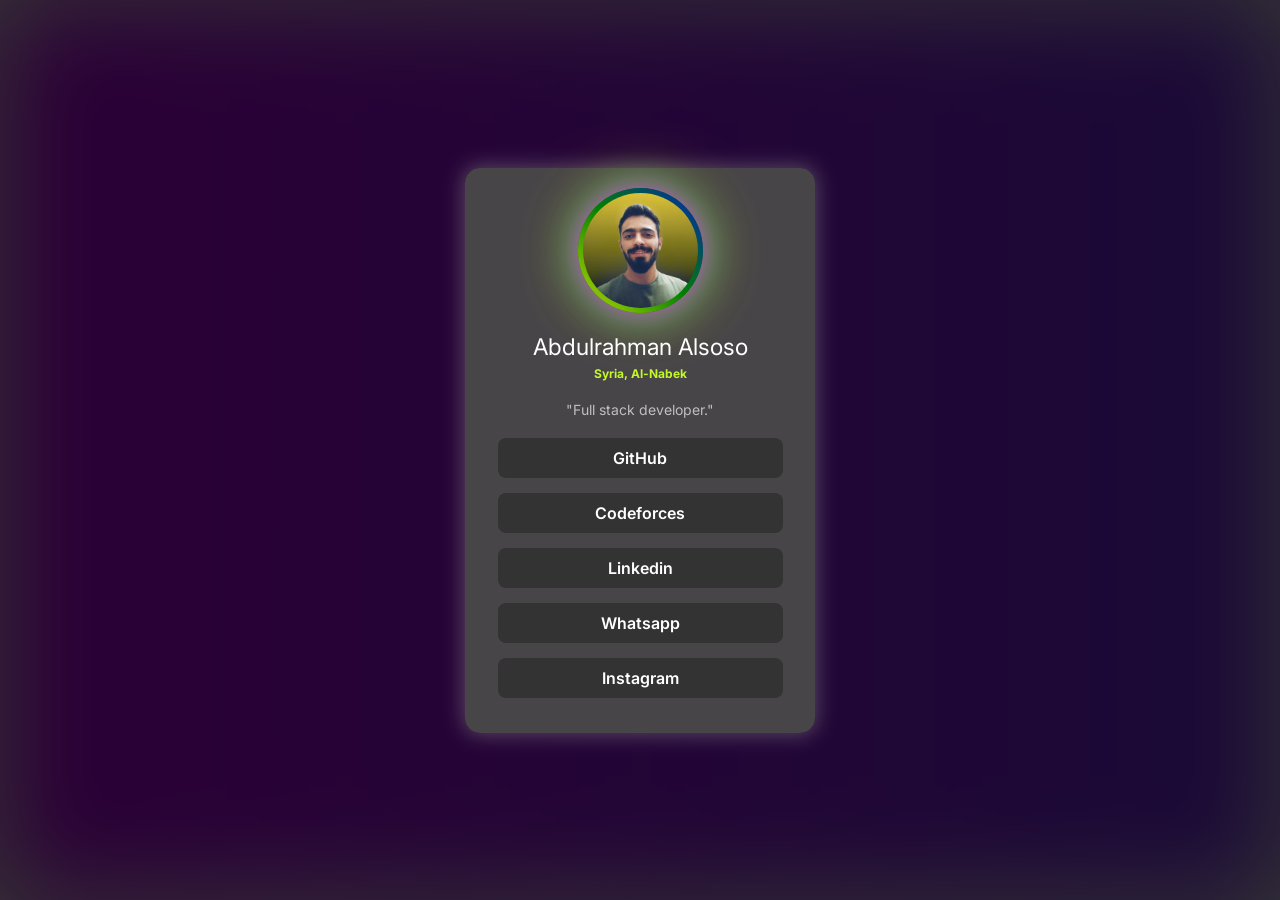
<file: index.html>
<!DOCTYPE html>
<html lang="en">
<head>
    <link href="https://fonts.googleapis.com/css2?family=Inter:wght@400;600;700&display=swap" rel="stylesheet">
    <meta charset="UTF-8">
    <meta name="viewport" content="width=device-width, initial-scale=1.0">
    <link rel="stylesheet" href="/Style.css">
    <title>Abdulrahman Alsoso | Full Stack Developer in Syria</title>
    <meta name="description" content="Abdulrahman Alsoso - Full Stack Developer (مطور كامل) من سوريا - النبك. متخصص في تطوير تطبيقات الويب والموبايل باستخدام .NET, MAUI, وRESTful APIs. تواصل معي للحصول على حلول برمجية احترافية.">
    <meta name="keywords" content="Abdulrahman Alsoso, عبد الرحمن الصوصو, Full Stack Developer, مطور كامل, Syria, النبك, .NET Developer, MAUI, RESTful API, برمجة, تطوير مواقع, Mobile Apps, Web Development">
    <meta name="author" content="Abdulrahman Alsoso">

    <meta property="og:title" content="Abdulrahman Alsoso | Full Stack Developer">
    <meta property="og:description" content="Full Stack Developer من سوريا - النبك. خبرة في تطوير تطبيقات الويب والموبايل باستخدام أحدث التقنيات.">
    <meta property="og:image" content="https://abdulrahman-alsoso.netlify.app/src/Abdulrahman-image.png">
    <meta property="og:url" content="https://abdulrahman-alsoso.netlify.app">
    <meta property="og:type" content="website">

    <script type="application/ld+json">
    {
      "@context": "https://schema.org",
      "@type": "Person",
      "name": "Abdulrahman Alsoso",
      "alternateName": "عبد الرحمن الصوصو",
      "jobTitle": "Full Stack Developer",
      "url": "https://abdulrahman-alsoso.netlify.app",
      "image": "https://abdulrahman-alsoso.netlify.app/src/Abdulrahman-image.png",
      "address": {
        "@type": "PostalAddress",
        "addressLocality": "Al-Nabek",
        "addressRegion": "Rif Dimashq",
        "addressCountry": "Syria"
      },
      "sameAs": [
        "https://www.linkedin.com/in/abdulrahman-alsoso-612069251?utm_source=share&utm_campaign=share_via&utm_content=profile&utm_medium=android_app",
        "https://github.com/AbdulrahmanAlsoso",
        "https://codeforces.com/profile/abdoannpk",
        "https://wa.me/963938953454",
        "https://www.instagram.com/abdoalsoso?igsh=MXA3cXlyMXljcDQ5eg=="
      ],
      "knowsAbout": [
        ".NET Core", "MAUI", "RESTful APIs", "Clean Architecture", "Full Stack Development",
        "C#", "Entity Framework", "Unit Testing", "Mobile Apps", "Web Development"
      ]
    }
    </script>
</head>
<body>
    <div class="blure-body">

        <div class="main-background">
            <img src="/src/Abdulrahman-image.png" alt="profile" class="profile-pic">
            
        </img>
        <div class="title-description">
            <p class="name">Abdulrahman Alsoso</p>
            <p class="location">Syria, Al-Nabek</p>
            <p class="job">"Full stack developer."</p    >
            </div>
            <div class=".button-counter">
                <a href="https://github.com/AbdulrahmanAlsoso" target="_blank">GitHub</a>
                <a href="https://codeforces.com/profile/abdoannpk" target="_blank">Codeforces</a>
                <a href="https://www.linkedin.com/in/abdulrahman-alsoso-612069251?utm_source=share&utm_campaign=share_via&utm_content=profile&utm_medium=android_app" target="_blank">Linkedin</a>
                <a href="https://wa.me/963938953454" target="_blank">Whatsapp</a>
                <a href="https://www.instagram.com/abdoalsoso?igsh=MXA3cXlyMXljcDQ5eg==" target="_blank">Instagram</a>
            </div>
        </div>
    </div>
</body>
</html>
</file>
<file: Style.css>
* {
      margin: 0;
      padding: 0;
      box-sizing: border-box;
    }
body{
    font-family: 'Inter', sans-serif;
    display: flex;
    justify-content: center;
    align-items: center;
    height: 100vh;
    margin: 0px;
    padding: 0px;
    color: aliceblue;
    background: linear-gradient(270deg, #ff0057, #ffcc00, #00ffcc, #0077ff, #cc00ff);
    background-size: 1000% 1000%;
    animation: glowingBackground 15s ease infinite;
    box-shadow: inset 0 0 100px rgb(255 255 255);;
}
.blure-body{
    position: absolute;
    top: 0;
    left: 0;
    width: 100%;
    height:100%;
    display: flex;
    backdrop-filter: blur(10px);
    background-color: rgb(0 0 0 / 79%);
    justify-content: center;
    align-items: center;
}
.button-counter{
    width: 100%;
    display: flex;
    justify-content: center; 
    align-items: center;  
}
a {
    margin-bottom: 15px;
    height: 40px;
    display: flex;
    color: white;
    background-color: hsl(0, 0%, 20%);  
    border-radius: 8px;
    width: 285px;
    border: none;
    align-items: center;
    justify-content: center;
    font-weight: 600;
    text-decoration: none;
    
}
a:hover{
    color:hsl(0, 0%, 20%);
    background-color:hsl(75, 94%, 57%)  ;
    cursor: pointer;
    transition: color 500ms;
    transition: background-color 500ms;
}
.main-background {
    width: 350px;
    padding: 20px;
    background-color: hsl(0deg 0% 28.76% / 95%);
    border-radius: 15px;
    align-items: center;
    display: flex;
    flex-direction: column;
    box-shadow: 0px 0px 20px 2px hsl(0deg 0% 65% / 41%);
}
.profile-pic {
    height: 125px;
    width: 125px;
    border-radius: 50%;
    padding:5px ;
    background: linear-gradient(45deg, red, orange, yellow, green, blue, indigo, violet);
    background-size: 400% 400%;
    animation: borderAnimation 6s linear infinite;
    object-fit: cover;
    align-items: center;
    box-shadow: 0 0 20px rgba(255, 0, 251, 0.523), 
              0 0 40px rgba(0, 255, 255, 0.451),
              0 0 60px rgba(255, 255, 0, 0.608);
}
.title-description{
    padding: 10px;
    display: flex ;
    flex-direction: column;
    align-items: center;
}
p{
    margin: 10px;
    color:white;
    font-size: 14px;
    
}
.name{
    font-weight: 400;
    font-size: 23px;
    margin-bottom: -5px;
}
.location{
    color:  hsl(75, 94%, 57%);
    font-weight: 700;
    font-size: 12px;
}
.job{
    font-weight: 400;
    color: #bfbfbf;
}
@keyframes borderAnimation {
  0% {
    background-position: 0% 50%;
  }
  50% {
    background-position: 100% 50%;
  }
  100% {
    background-position: 0% 50%;
  }}
  @keyframes glowingBackground {
      0% { background-position: 0% 50%; }
      50% { background-position: 100% 50%; }
      100% { background-position: 0% 50%; }
    }
</file>
